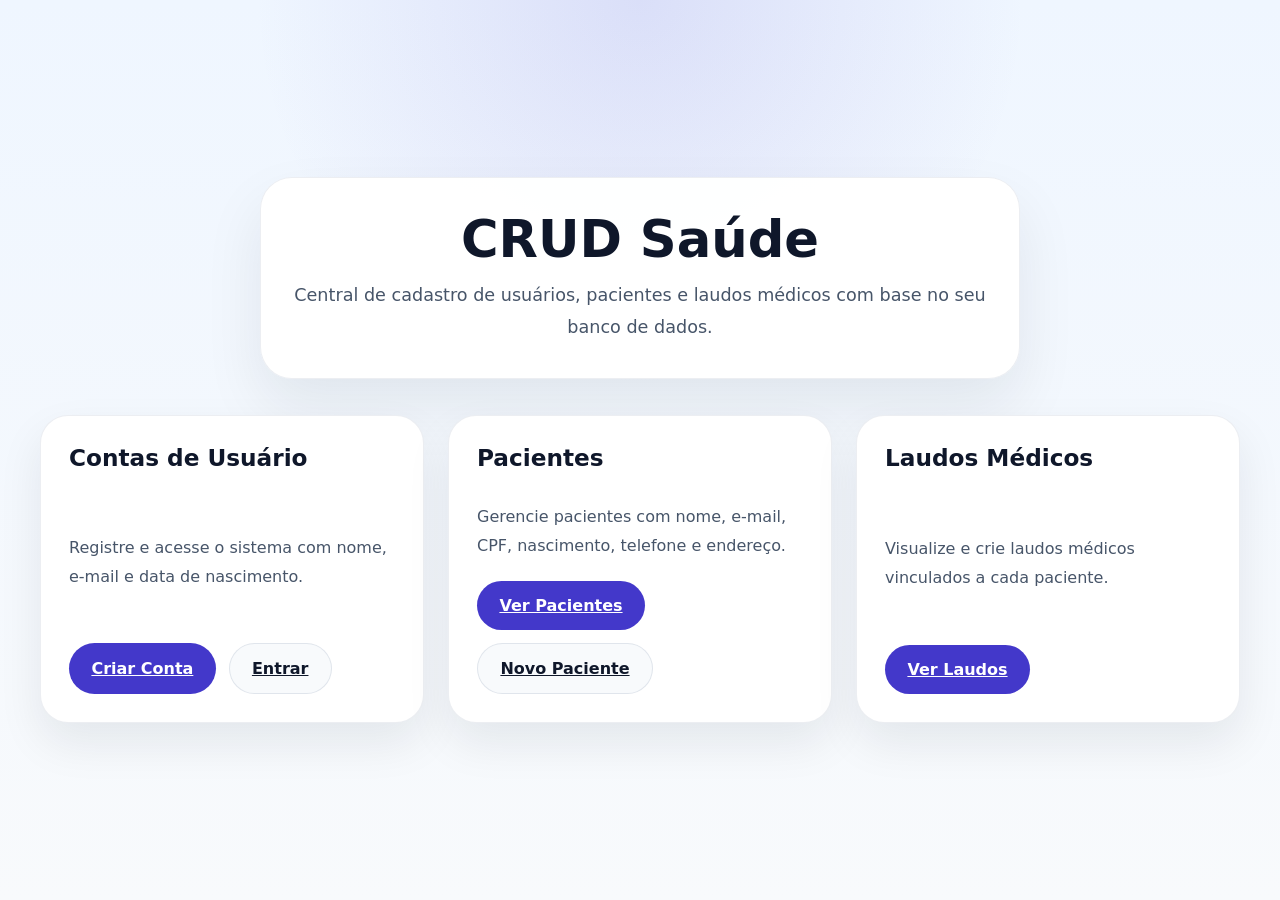
<file: crud_saude/servidorHTTP/static/index.html>
<!DOCTYPE html>
<html lang="pt-br">
<head>
    <meta charset="UTF-8">
    <meta name="viewport" content="width=device-width, initial-scale=1.0">
    <title>CRUD Saúde</title>
    <link rel="stylesheet" href="styles/index.style.css">
</head>

<body>
    <main>
        <header class="hero">
            <h1>CRUD Saúde</h1>
            <p>Central de cadastro de usuários, pacientes e laudos médicos com base no seu banco de dados.</p>
        </header>

        <section class="dashboard">
            <article class="card">
                <h2>Contas de Usuário</h2>
                <p>Registre e acesse o sistema com nome, e-mail e data de nascimento.</p>
                <div class="card-actions">
                    <a href="/forms/createAccount.html" class="btn">Criar Conta</a>
                    <a href="/forms/login.html" class="btn btn-secondary">Entrar</a>
                </div>
            </article>

            <article class="card">
                <h2>Pacientes</h2>
                <p>Gerencie pacientes com nome, e-mail, CPF, nascimento, telefone e endereço.</p>
                <div class="card-actions">
                    <a href="/patients" class="btn">Ver Pacientes</a>
                    <a href="/createPatient" class="btn btn-secondary">Novo Paciente</a>
                </div>
            </article>

            <article class="card">
                <h2>Laudos Médicos</h2>
                <p>Visualize e crie laudos médicos vinculados a cada paciente.</p>
                <div class="card-actions">
                    <a href="/patients" class="btn">Ver Laudos</a>
                </div>
            </article>
        </section>
    </main>
</body>
</html>
</file>
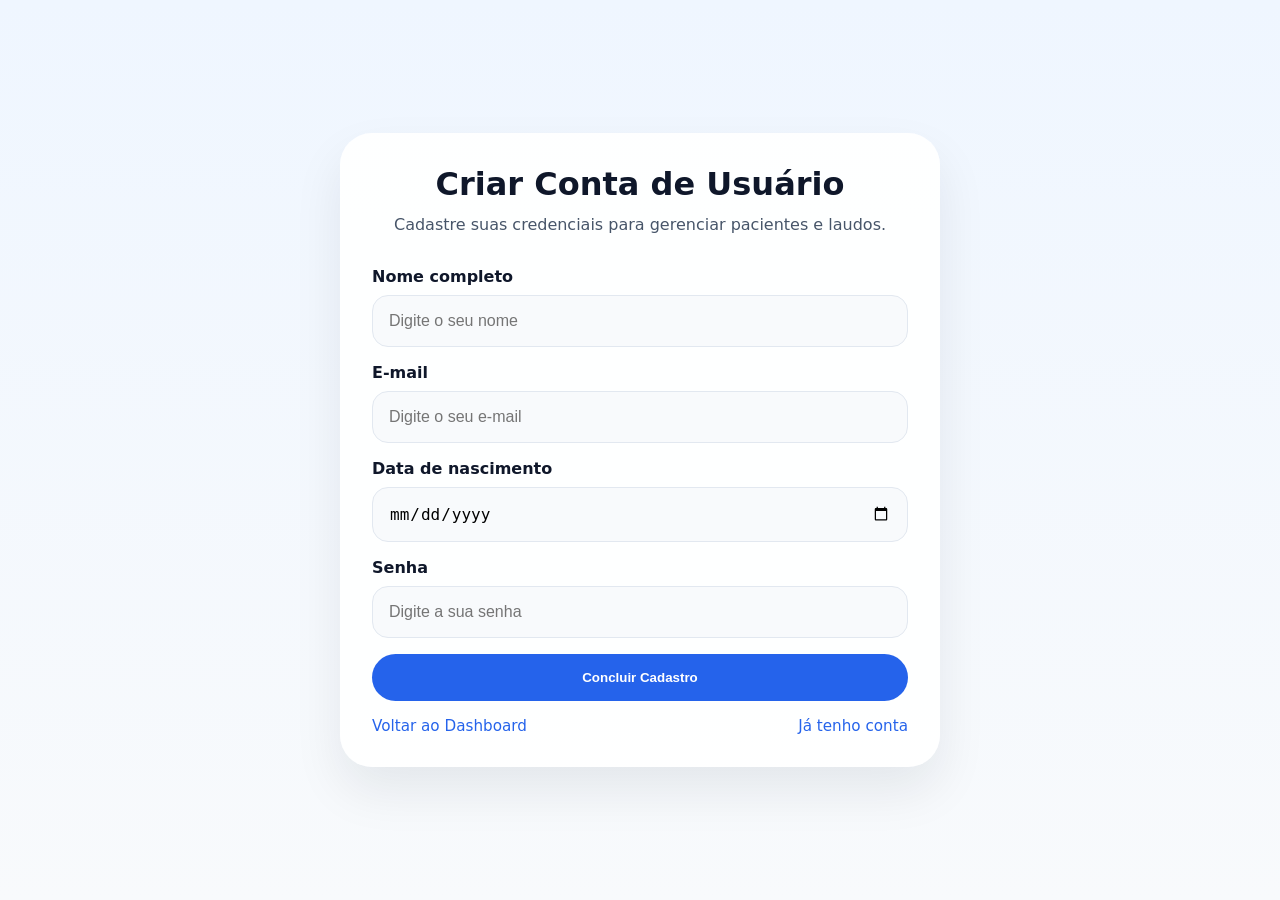
<file: crud_saude/servidorHTTP/static/forms/createAccount.html>
﻿<!DOCTYPE html>
<html lang="pt-br">

<head>
    <meta charset="UTF-8">
    <meta name="viewport" content="width=device-width, initial-scale=1.0">
    <title>Criar Conta - CRUD Saúde</title>
    <link rel="stylesheet" href="../styles/createAccount.style.css">
</head>

<body>
    <div id="container">
        <header class="page-header">
            <h1>Criar Conta de Usuário</h1>
            <p>Cadastre suas credenciais para gerenciar pacientes e laudos.</p>
        </header>

        <form method="POST" action="/form">
            <div class="field-group">
                <label>Nome completo</label>
                <input name="username" placeholder="Digite o seu nome" type="text" required>
            </div>
            <div class="field-group">
                <label>E-mail</label>
                <input name="email" placeholder="Digite o seu e-mail" type="email" required>
            </div>
            <div class="field-group">
                <label>Data de nascimento</label>
                <input name="bornDate" type="date" required>
            </div>
            <div class="field-group">
                <label>Senha</label>
                <input name="password" placeholder="Digite a sua senha" type="password" required>
            </div>

            <button type="submit"><span>Concluir Cadastro</span></button>
        </form>

        <footer class="page-footer">
            <a href="/index.html">Voltar ao Dashboard</a>
            <a href="/forms/login.html">Já tenho conta</a>
        </footer>
    </div>
</body>

</html>
</file>
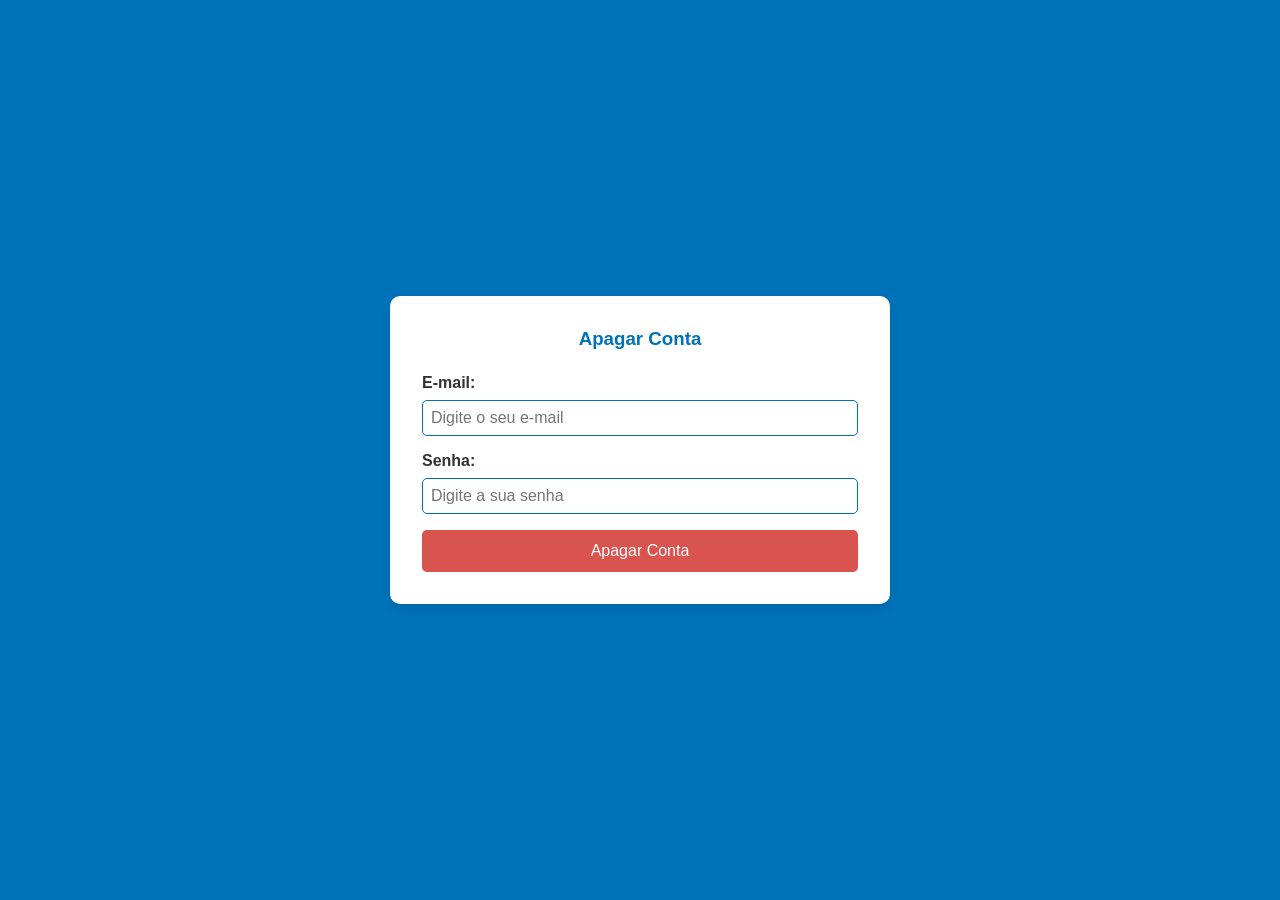
<file: crud_saude/servidorHTTP/static/forms/deleteAccount.html>
<!DOCTYPE html>
<html lang="pt-br">

<head>
    <meta charset="UTF-8">
    <meta name="viewport" content="width=device-width, initial-scale=1.0">
    <title>Apagar Conta</title>
    <link rel="stylesheet" href="../styles/deleteAccount.style.css">
</head>

<body>
    <div id="container">
        <h3>Apagar Conta</h3>
        <form method="POST" action="/deleteAccount">
            <div>
                <label>E-mail:</label>
                <input name="email" placeholder="Digite o seu e-mail" type="text" required>
            </div>
            <div>
                <label>Senha:</label>
                <input name="password" placeholder="Digite a sua senha" type="password" required>
            </div>
            <button type="submit"><span>Apagar Conta</span></button>
        </form>
    </div>
</body>

</html>
</file>
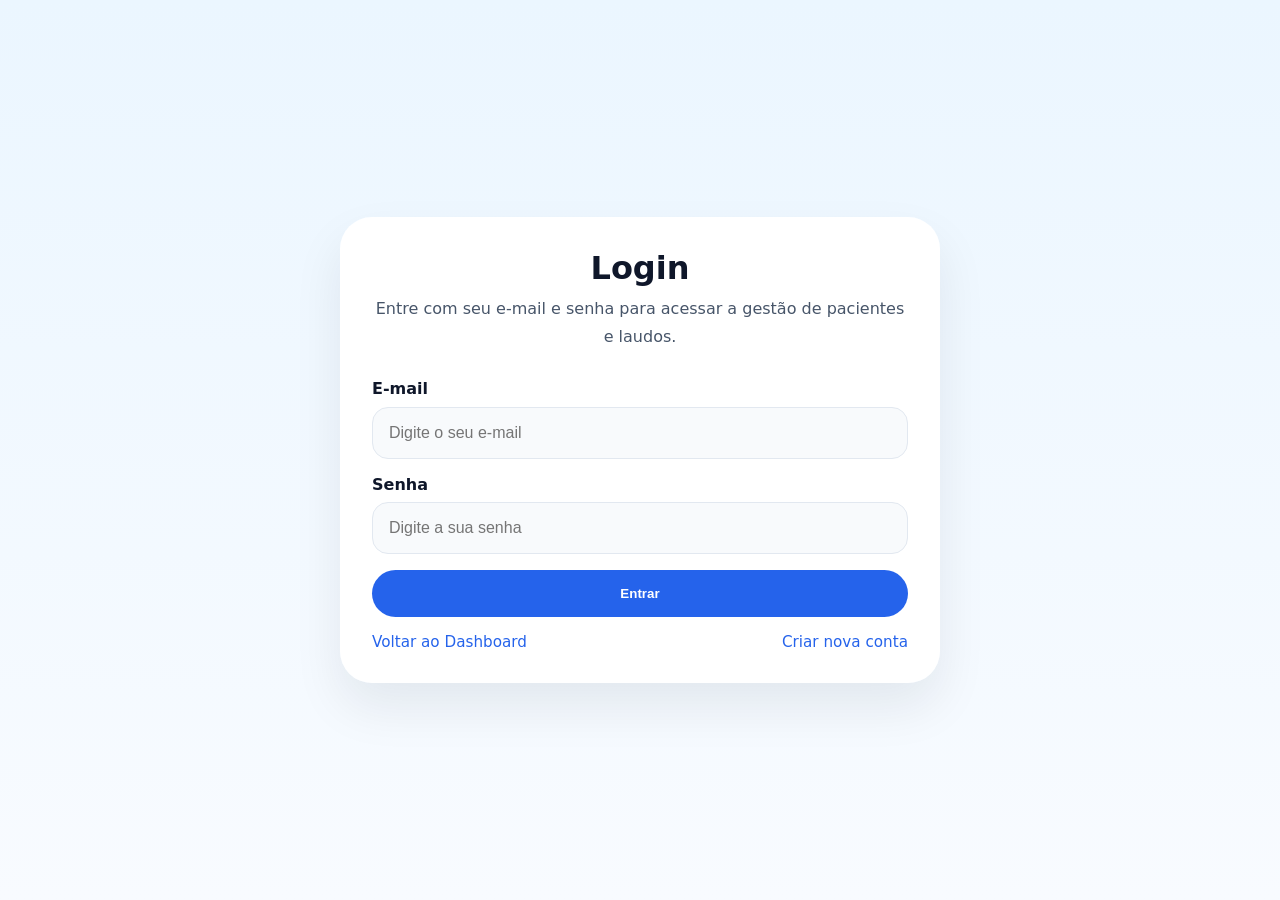
<file: crud_saude/servidorHTTP/static/forms/login.html>
﻿<!DOCTYPE html>
<html lang="pt-br">

<head>
    <meta charset="UTF-8">
    <meta name="viewport" content="width=device-width, initial-scale=1.0">
    <title>Login - CRUD Saúde</title>
    <link rel="stylesheet" href="../styles/login.style.css">
</head>

<body>
    <div id="container">
        <header class="page-header">
            <h1>Login</h1>
            <p>Entre com seu e-mail e senha para acessar a gestão de pacientes e laudos.</p>
        </header>

        <form method="POST" action="/login">
            <div class="field-group">
                <label>E-mail</label>
                <input name="email" placeholder="Digite o seu e-mail" type="email" required>
            </div>
            <div class="field-group">
                <label>Senha</label>
                <input name="password" placeholder="Digite a sua senha" type="password" required>
            </div>

            <button type="submit"><span>Entrar</span></button>
        </form>

        <footer class="page-footer">
            <a href="/index.html">Voltar ao Dashboard</a>
            <a href="/forms/createAccount.html">Criar nova conta</a>
        </footer>
    </div>
</body>

</html>
</file>
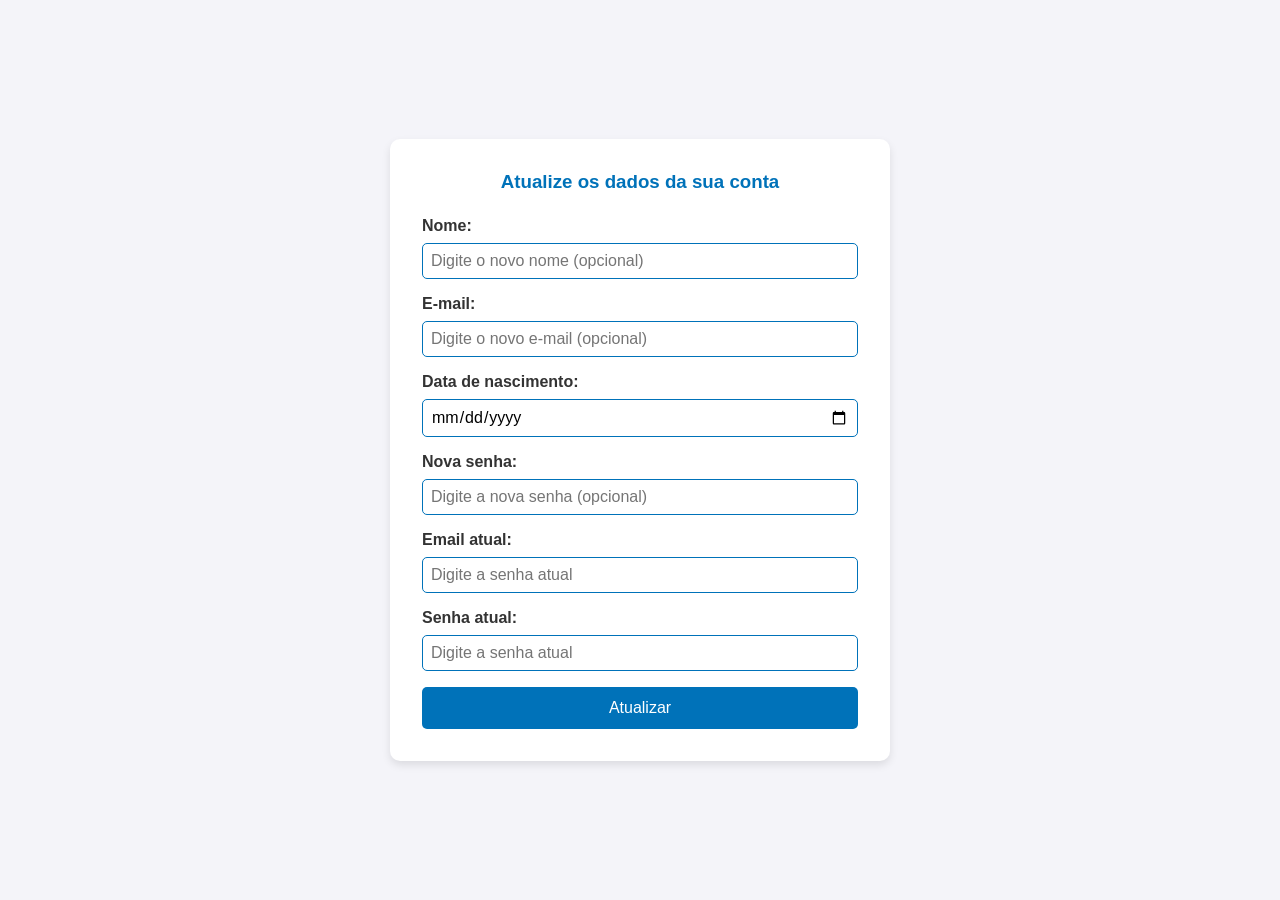
<file: crud_saude/servidorHTTP/static/forms/updateAccount.html>
<!DOCTYPE html>
<html lang="pt-br">

<head>
    <meta charset="UTF-8">
    <meta name="viewport" content="width=device-width, initial-scale=1.0">
    <title>Atualizar Dados da Conta</title>
    <link rel="stylesheet" href="../styles/updateAccount.style.css">
</head>

<body>
    <div id="container">
        <h3>Atualize os dados da sua conta</h3>
        <form method="POST" action="/updateAccount">
            <div>
                <label>Nome:</label>
                <input name="username" placeholder="Digite o novo nome (opcional)" type="text">
            </div>
            <div>
                <label>E-mail:</label>
                <input name="email" placeholder="Digite o novo e-mail (opcional)" type="text">
            </div>
            <div>
                <label>Data de nascimento:</label>
                <input name="bornDate" placeholder="Digite a nova data de nascimento (opcional)" type="date">
            </div>
            <div>
                <label>Nova senha:</label>
                <input name="newPassword" placeholder="Digite a nova senha (opcional)" type="password">
            </div>
            <div>
                <label>Email atual:</label>
                <input name="currentEmail" placeholder="Digite a senha atual" type="text" required>
            </div>
            <div>
                <label>Senha atual:</label>
                <input name="currentPassword" placeholder="Digite a senha atual" type="password" required>
            </div>
            <button type="submit"><span>Atualizar</span></button>
        </form>
    </div>
</body>

</html>
</file>
<file: crud_saude/servidorHTTP/static/styles/index.style.css>
:root {
    --bg: #eff6ff;
    --surface: #ffffff;
    --surface-soft: #f8fafc;
    --text: #0f172a;
    --muted: #475569;
    --primary: #4338ca;
    --primary-soft: #c7d2fe;
    --shadow: 0 28px 60px rgba(15, 23, 42, 0.08);
}

* {
    margin: 0;
    padding: 0;
    box-sizing: border-box;
    font-family: Inter, system-ui, -apple-system, BlinkMacSystemFont, 'Segoe UI', sans-serif;
}

body {
    min-height: 100vh;
    background: radial-gradient(circle at top, rgba(67, 56, 202, 0.12), transparent 35%),
                linear-gradient(180deg, #eff6ff 0%, #f8fafc 100%);
    color: var(--text);
}

main {
    min-height: 100vh;
    display: flex;
    flex-direction: column;
    justify-content: center;
    align-items: center;
    padding: 3rem 1.25rem;
    gap: 2.25rem;
}

.hero {
    max-width: 760px;
    width: 100%;
    text-align: center;
    background: rgba(255, 255, 255, 0.96);
    padding: 2.2rem 2rem;
    border-radius: 32px;
    border: 1px solid rgba(148, 163, 184, 0.18);
    box-shadow: var(--shadow);
}

.hero h1 {
    font-size: clamp(2.8rem, 4vw, 4.5rem);
    line-height: 1.03;
    margin-bottom: 0.9rem;
}

.hero p {
    font-size: 1.1rem;
    color: var(--muted);
    line-height: 1.8;
    max-width: 700px;
    margin: auto;
}

.dashboard {
    display: grid;
    grid-template-columns: repeat(3, minmax(240px, 1fr));
    gap: 1.5rem;
    width: 100%;
    max-width: 1200px;
}

.card {
    background: var(--surface);
    border: 1px solid rgba(148, 163, 184, 0.18);
    border-radius: 28px;
    padding: 1.75rem;
    box-shadow: 0 20px 45px rgba(15, 23, 42, 0.08);
    display: flex;
    flex-direction: column;
    justify-content: space-between;
    gap: 1.25rem;
}

.card h2 {
    margin-bottom: 0.65rem;
    font-size: 1.45rem;
}

.card p {
    color: var(--muted);
    line-height: 1.85;
}

.card-actions {
    display: flex;
    flex-wrap: wrap;
    gap: 0.8rem;
}

.btn {
    display: inline-flex;
    align-items: center;
    justify-content: center;
    padding: 0.95rem 1.4rem;
    border-radius: 999px;
    background: var(--primary);
    color: white;
    font-weight: 600;
    transition: transform 0.18s ease, background 0.18s ease, box-shadow 0.18s ease;
}

.btn:hover {
    transform: translateY(-1px);
    background: #312e81;
    box-shadow: 0 16px 30px rgba(67, 56, 202, 0.18);
}

.btn-secondary {
    background: var(--surface-soft);
    color: var(--text);
    border: 1px solid rgba(148, 163, 184, 0.24);
}

.btn-secondary:hover {
    background: #eef2ff;
}

@media (max-width: 980px) {
    .dashboard {
        grid-template-columns: 1fr;
    }
}

@media (max-width: 520px) {
    main {
        padding: 2rem 1rem;
    }

    .hero {
        padding: 1.75rem 1.25rem;
    }

    .card {
        padding: 1.35rem;
    }
}
</file>
<file: crud_saude/servidorHTTP/static/styles/createAccount.style.css>
﻿:root {
    --bg: #eff6ff;
    --surface: #ffffff;
    --text: #0f172a;
    --muted: #475569;
    --primary: #2563eb;
    --primary-soft: #dbeafe;
    --shadow: 0 24px 50px rgba(15, 23, 42, 0.08);
}

* {
    margin: 0;
    padding: 0;
    box-sizing: border-box;
}

body {
    font-family: 'Inter', system-ui, -apple-system, BlinkMacSystemFont, 'Segoe UI', sans-serif;
    background: linear-gradient(180deg, #eff6ff 0%, #f8fafc 100%);
    min-height: 100vh;
    display: flex;
    justify-content: center;
    align-items: center;
    padding: 2rem;
    color: var(--text);
}

#container {
    width: min(600px, 100%);
    background: rgba(255, 255, 255, 0.95);
    border-radius: 32px;
    padding: 2rem;
    box-shadow: var(--shadow);
}

.page-header {
    text-align: center;
    margin-bottom: 1.75rem;
}

.page-header h1 {
    font-size: 2rem;
    margin-bottom: 0.5rem;
}

.page-header p {
    color: var(--muted);
    line-height: 1.75;
}

form {
    display: grid;
    gap: 1rem;
}

.field-group {
    display: grid;
    gap: 0.55rem;
}

.field-group label {
    font-weight: 600;
}

.field-group input {
    width: 100%;
    padding: 1rem 1rem;
    border-radius: 16px;
    border: 1px solid #e2e8f0;
    font-size: 1rem;
    background: #f8fafc;
}

.field-group input:focus {
    outline: none;
    border-color: var(--primary);
    box-shadow: 0 0 0 4px rgba(37, 99, 235, 0.12);
}

button[type="submit"] {
    border: none;
    border-radius: 999px;
    padding: 1rem 1.4rem;
    background: var(--primary);
    color: white;
    font-weight: 700;
    cursor: pointer;
    transition: transform 0.2s ease, background 0.2s ease;
}

button[type="submit"]:hover {
    background: #1d4ed8;
    transform: translateY(-1px);
}

.page-footer {
    display: flex;
    justify-content: space-between;
    gap: 1rem;
    color: var(--muted);
    font-size: 0.95rem;
    margin-top: 1rem;
}

.page-footer a {
    color: var(--primary);
    text-decoration: none;
}

@media (max-width: 680px) {
    body {
        padding: 1rem;
    }

    #container {
        padding: 1.5rem;
    }

    .page-footer {
        flex-direction: column;
        align-items: flex-start;
    }
}
</file>
<file: crud_saude/servidorHTTP/static/styles/deleteAccount.style.css>
:root {
    --primary-color: #0072b9;
    --background-color: #0072b9;
    --text-color: #333;
    --form-background: #fff;
    --form-shadow: rgba(0, 0, 0, 0.1);
}

* {
    margin: 0;
    padding: 0;
    box-sizing: border-box;
    font-family: Arial, sans-serif;
}

body {
    background-color: var(--background-color);
    display: flex;
    justify-content: center;
    align-items: center;
    height: 100vh;
}

#container {
    background-color: var(--form-background);
    padding: 2rem;
    border-radius: 10px;
    box-shadow: 0 4px 8px var(--form-shadow);
    width: 90%;
    max-width: 500px;
    text-align: center;
}

h3 {
    color: var(--primary-color);
    margin-bottom: 1.5rem;
}

form {
    display: flex;
    flex-direction: column;
    gap: 1rem;
}

form div {
    display: flex;
    flex-direction: column;
    align-items: flex-start;
    gap: 0.5rem;
}

form label {
    font-weight: bold;
    color: var(--text-color);
}

form input {
    width: 100%;
    padding: 0.5rem;
    border: 1px solid var(--primary-color);
    border-radius: 5px;
    font-size: 1rem;
}

form input:focus {
    outline: none;
    border-color: var(--primary-color);
    box-shadow: 0 0 5px var(--primary-color);
    transform: scale(1.01);
    transition: all .5s ease-in-out;
}

button[type="submit"] {
    background-color: #d9534f;
    color: #fff;
    padding: 0.75rem;
    border: none;
    border-radius: 5px;
    font-size: 1rem;
    cursor: pointer;
    transition: background-color 0.3s;
}

button[type="submit"]:hover {  
    transform: scale(1.01);
    transition: all .5s ease-in-out;
}

@media (max-width: 768px) {
    #container {
        padding: 1rem;
        width: 100%;
    }

    form input {
        font-size: 0.9rem;
    }

    button[type="submit"] {
        font-size: 0.9rem;
        padding: 0.5rem;
    }
}
</file>
<file: crud_saude/servidorHTTP/static/styles/login.style.css>
﻿:root {
    --bg: #f8fbff;
    --surface: #ffffff;
    --text: #0f172a;
    --muted: #475569;
    --primary: #2563eb;
    --primary-soft: #dbeafe;
    --shadow: 0 24px 50px rgba(15, 23, 42, 0.08);
}

* {
    margin: 0;
    padding: 0;
    box-sizing: border-box;
}

body {
    font-family: 'Inter', system-ui, -apple-system, BlinkMacSystemFont, 'Segoe UI', sans-serif;
    background: linear-gradient(180deg, #ebf6ff 0%, #f8fbff 100%);
    min-height: 100vh;
    display: flex;
    justify-content: center;
    align-items: center;
    padding: 2rem;
    color: var(--text);
}

#container {
    width: min(600px, 100%);
    background: rgba(255, 255, 255, 0.98);
    border-radius: 32px;
    padding: 2rem;
    box-shadow: var(--shadow);
}

.page-header {
    text-align: center;
    margin-bottom: 1.75rem;
}

.page-header h1 {
    font-size: 2rem;
    margin-bottom: 0.5rem;
}

.page-header p {
    color: var(--muted);
    line-height: 1.75;
}

form {
    display: grid;
    gap: 1rem;
}

.field-group {
    display: grid;
    gap: 0.55rem;
}

.field-group label {
    font-weight: 600;
}

.field-group input {
    width: 100%;
    padding: 1rem 1rem;
    border-radius: 16px;
    border: 1px solid #e2e8f0;
    font-size: 1rem;
    background: #f8fafc;
}

.field-group input:focus {
    outline: none;
    border-color: var(--primary);
    box-shadow: 0 0 0 4px rgba(37, 99, 235, 0.12);
}

button[type="submit"] {
    border: none;
    border-radius: 999px;
    padding: 1rem 1.4rem;
    background: var(--primary);
    color: white;
    font-weight: 700;
    cursor: pointer;
    transition: transform 0.2s ease, background 0.2s ease;
}

button[type="submit"]:hover {
    background: #1d4ed8;
    transform: translateY(-1px);
}

.page-footer {
    display: flex;
    justify-content: space-between;
    gap: 1rem;
    color: var(--muted);
    font-size: 0.95rem;
    margin-top: 1rem;
}

.page-footer a {
    color: var(--primary);
    text-decoration: none;
}

@media (max-width: 680px) {
    body {
        padding: 1rem;
    }

    #container {
        padding: 1.5rem;
    }

    .page-footer {
        flex-direction: column;
        align-items: flex-start;
    }
}
</file>
<file: crud_saude/servidorHTTP/static/styles/updateAccount.style.css>
:root {
    --primary-color: #0072b9;
    --background-color: #f4f4f9;
    --text-color: #333;
    --form-background: #fff;
    --form-shadow: rgba(0, 0, 0, 0.1);
}

* {
    margin: 0;
    padding: 0;
    box-sizing: border-box;
    font-family: Arial, sans-serif;
}

body {
    background-color: var(--background-color);
    display: flex;
    justify-content: center;
    align-items: center;
    height: 100vh;
}

#container {
    background-color: var(--form-background);
    padding: 2rem;
    border-radius: 10px;
    box-shadow: 0 4px 8px var(--form-shadow);
    width: 90%;
    max-width: 500px;
    text-align: center;
}

h3 {
    color: var(--primary-color);
    margin-bottom: 1.5rem;
}

form {
    display: flex;
    flex-direction: column;
    gap: 1rem;
}

form div {
    display: flex;
    flex-direction: column;
    align-items: flex-start;
    gap: 0.5rem;
}

form label {
    font-weight: bold;
    color: var(--text-color);
}

form input {
    width: 100%;
    padding: 0.5rem;
    border: 1px solid var(--primary-color);
    border-radius: 5px;
    font-size: 1rem;
}

form input:focus {
    outline: none;
    border-color: var(--primary-color);
    box-shadow: 0 0 5px var(--primary-color);
    transform: scale(1.01);
    transition: all .5s ease-in-out;
}

button[type="submit"] {
    background-color: var(--primary-color);
    color: #fff;
    padding: 0.75rem;
    border: none;
    border-radius: 5px;
    font-size: 1rem;
    cursor: pointer;
    transition: background-color 0.3s;
}

button[type="submit"]:hover {  
    transform: scale(1.01);
    transition: all .5s ease-in-out;
}

@media (max-width: 768px) {
    #container {
        padding: 1rem;
        width: 100%;
    }

    form input {
        font-size: 0.9rem;
    }

    button[type="submit"] {
        font-size: 0.9rem;
        padding: 0.5rem;
    }
}
</file>
